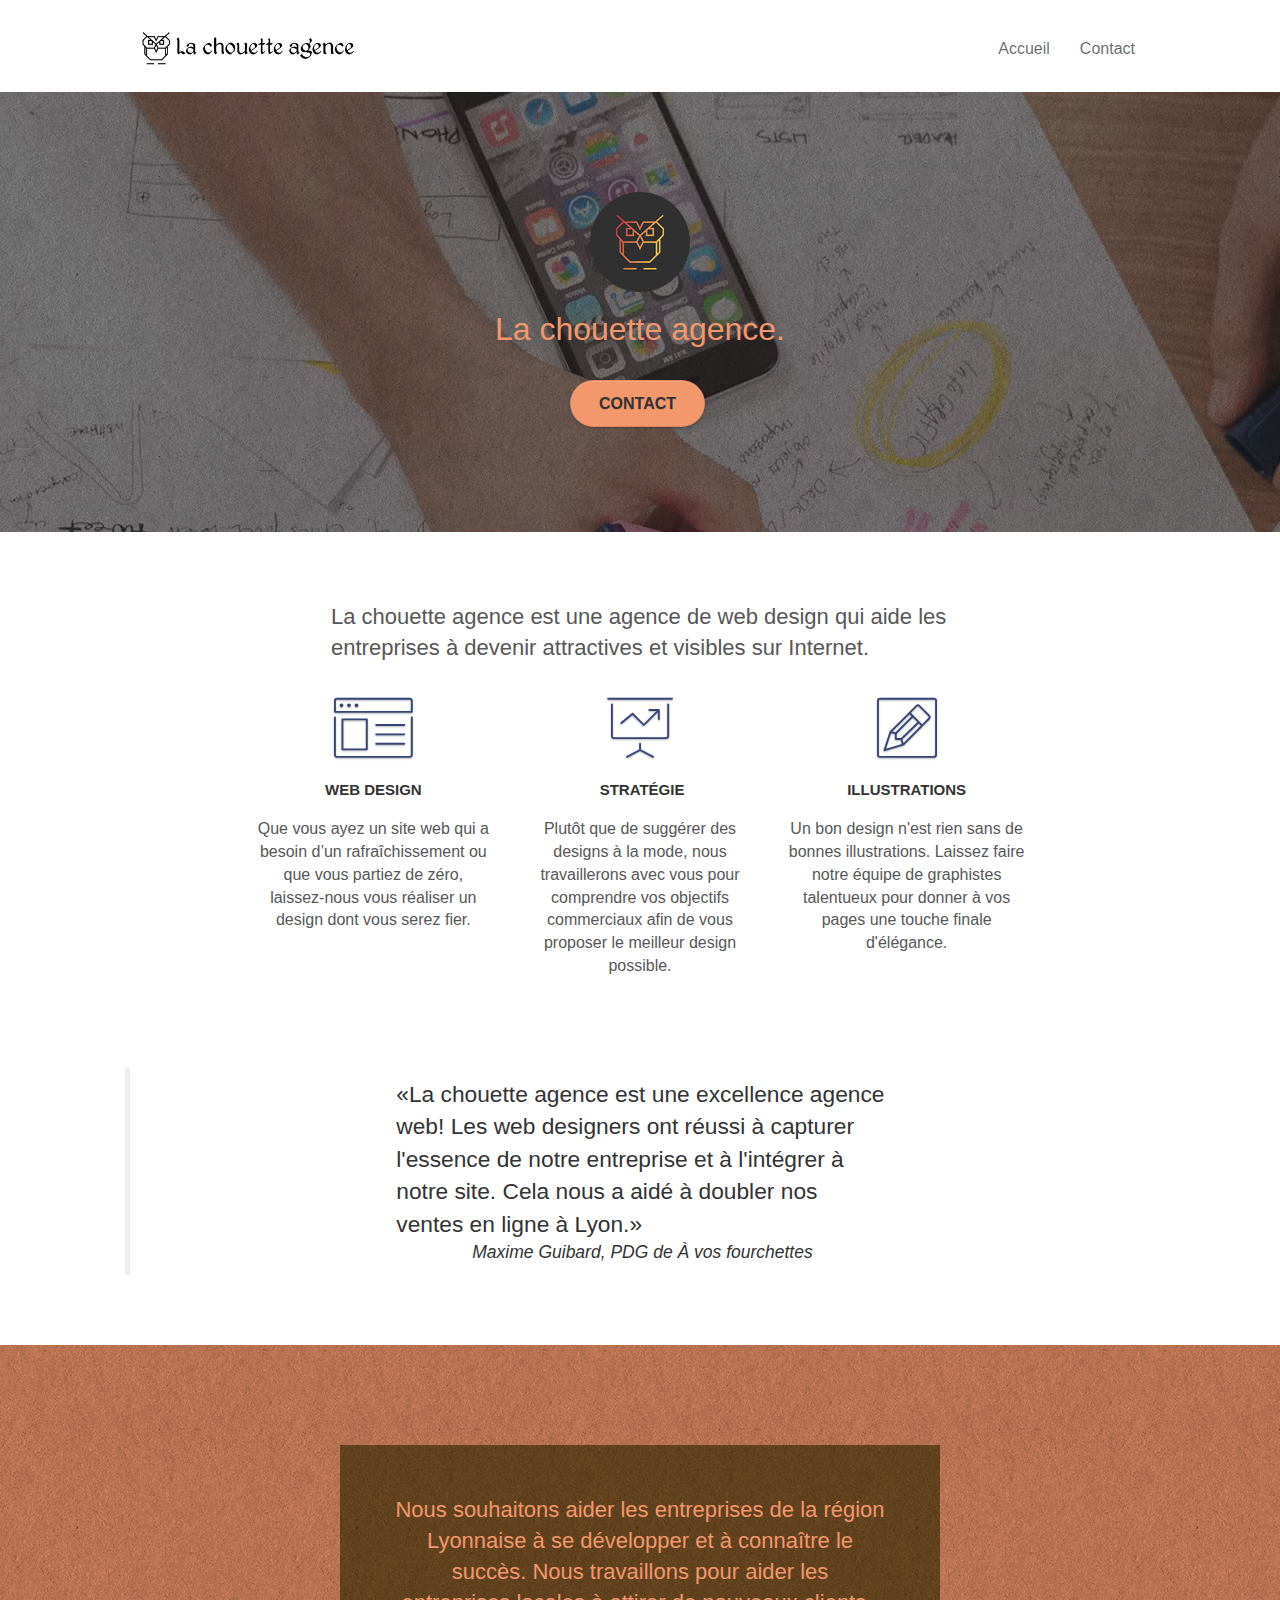
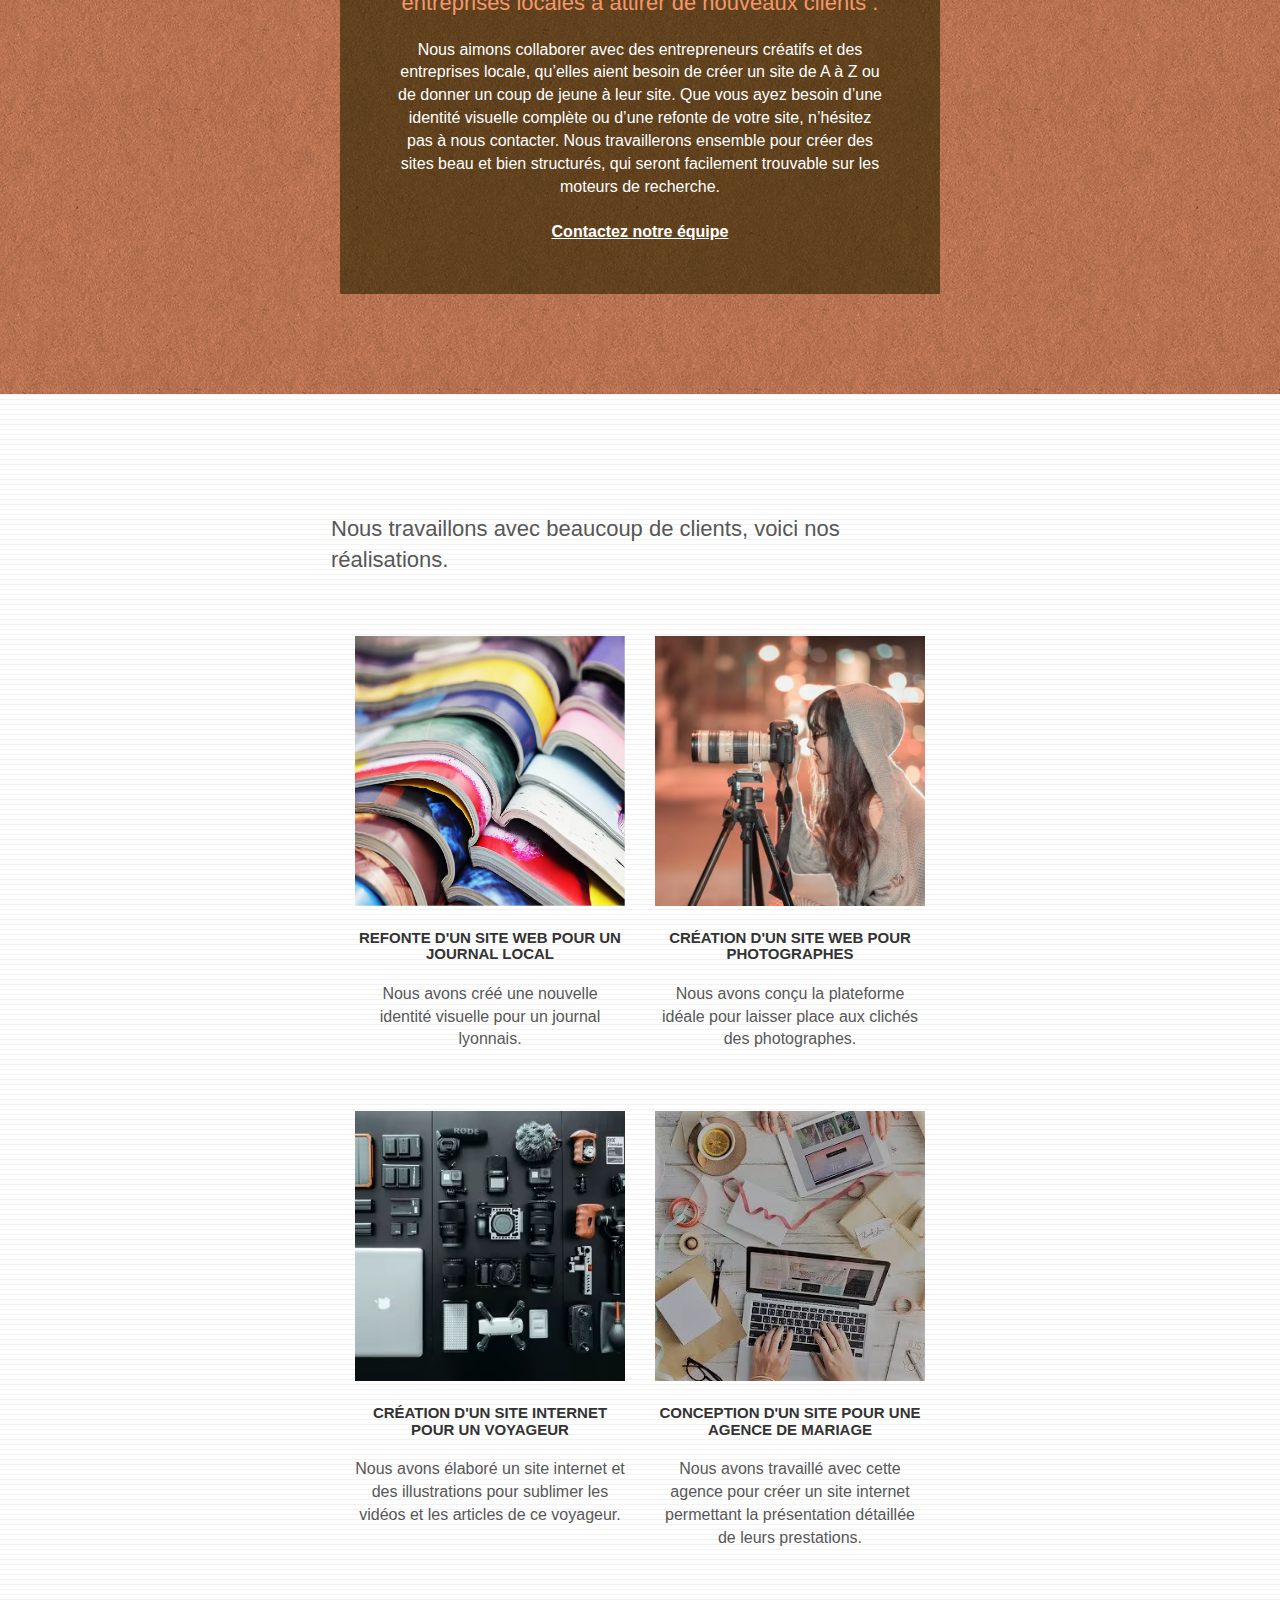
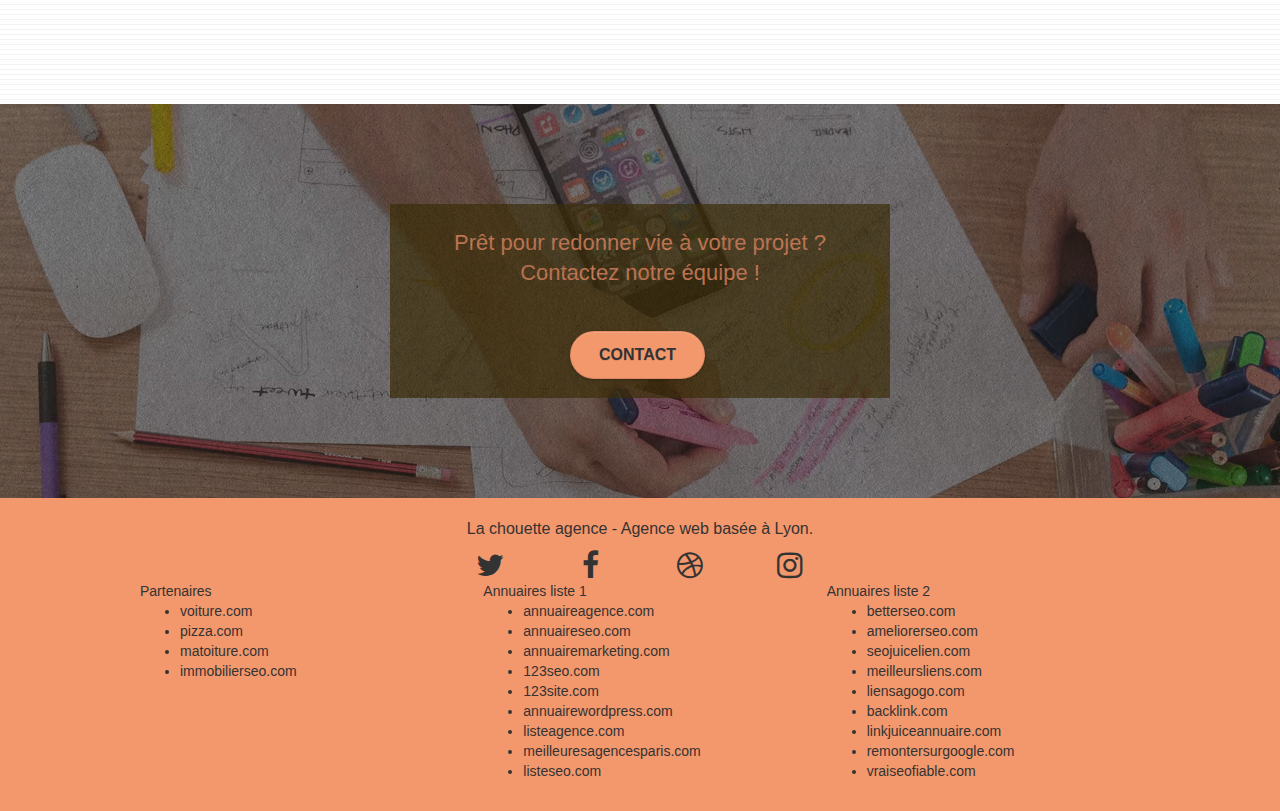
<file: index.html>
<!doctype html>
<html lang="fr-fr">
<head>
    <meta charset="utf-8">
	<!--Bonus: suppression + ajouts de mots-clés-->
    <meta name="keywords" content="agence design, agence design Lyon, web design, webdesigner, CSS design, design site web, site internet design, agence web design, agence web design Lyon, sites design, entreprise web design, entreprise web design Lyon, site web, site internet">
    <meta name="description" content="Le meilleur du web design dans notre agence à Lyon ! La Chouette Agence aide votre entreprise à être attractive et visible sur Internet en vous proposant un design qui vous correspond.">
    <meta name="viewport" content="width=device-width, initial-scale=1.0, viewport-fit=cover">
    <link rel="shortcut icon" type="image/png" href="favicon.jpg">
    
	<link rel="stylesheet" type="text/css" href="./css/bootstrap-min.css">
	<link rel="stylesheet" type="text/css" href="style-min.css">
	<link rel="stylesheet" type="text/css" href="./css/font-awesome-min.css">
	<link rel="stylesheet" type="text/css" href="./css/et-line-min.css">
	
    
	<script src="./js/jquery-2.1.0-min.js"></script>
	<script src="./js/bootstrap-min.js"></script>
	<script src="./js/blocs-min.js"></script>
	<script src="./js/jquery.touchSwipe-min.js" defer></script>
	<script src="./js/gmaps-min.js"></script>

    <title>Le web design à Lyon - La Chouette Agence</title>

    
<!-- Analytics -->
 
<!-- Analytics END -->
    
</head>
<body>
<!-- Principal conteneur -->
<div class="page-container">
    
<!-- bloc-0 -->
<header class="bloc bgc-white l-bloc " id="bloc-0">
	<div class="container bloc-sm">

		<nav class="navbar row">
			<div class="navbar-header">
				<!--Suppression des mots-clés invisibles-->
				<a class="navbar-brand" href="index.html"><img src="img/la-chouette-agence.avif" alt="Logo de l'agence de web design La Chouette Agence" height="40" /></a>
				<!--Suppression des mots-clés invisibles-->
				<button id="nav-toggle" type="button" class="ui-navbar-toggle navbar-toggle" data-toggle="collapse" data-target=".navbar-1">
					<span class="sr-only">Toggle navigation</span><span class="icon-bar"></span><span class="icon-bar"></span><span class="icon-bar"></span>
				</button>
			</div>
			<div class="collapse navbar-collapse navbar-1 special-dropdown-nav">
				<ul class="site-navigation nav navbar-nav">
					<li>
						<a href="index.html">Accueil</a>
					</li>
					<!--Bonus: suppression <li> vide-->
					<li>
						<a href="contact.html">Contact</a>
					</li>
				</ul>
			</div>
		</nav>
	</div>
</header>
<!-- bloc-0 END -->

<main>
	<!-- bloc-1-presentation -->
	<section class="bloc bgc-dark-slate-blue bg-banniere d-bloc bg-t-edge bloc-bg-texture texture-paper b-parallax" id="bloc-1-hero">
		<div class="container bloc-lg">
			<div class="row tight-width-whitespace">
				<div class="col-sm-12">
					<img src="img/logo.png" class="center-block image-resize-mode" width="100" alt="Logo de l'agence de web design La Chouette Agence" />
					<h1 class="text-center hero-bloc-text tc-white ">
						La chouette agence.
					</h1>
					<div class="text-center">
						<a href="contact.html" class="btn btn-lg btn-clean btn-rd cta-hero btn-atomic-tangerine" id="cta-hero">Contact</a>
					</div>
				</div>
			</div>
		</div>
	</section>
	<!-- bloc-1-presentation END -->

	<!-- bloc-2-services -->
	<section class="bloc bgc-white l-bloc" id="bloc-2-services">
		<div class="container bloc-md">
			<div class="row">
				<div class="services-title">
					<!--Remplacement des images de texte par du texte-->
					<h2>La chouette agence est une agence de web design qui aide les entreprises à devenir attractives et visibles sur Internet.</h2>
				</div>
			</div>
			<div class="row voffset-lg med-width-whitespace">
				<div class="col-sm-4">
					<div class="text-center">
						<span class="et-icon-browser sm-shadow icon-dark-slate-blue icons icon-lg"></span>
					</div>
					<h3 class="mg-md text-center">
						Web design
					</h3>
					<p class="text-center ">
						Que vous ayez un site web qui a besoin d&rsquo;un rafraîchissement ou que vous partiez de zéro, laissez-nous vous réaliser un design dont vous serez fier.
					</p>
				</div>
				<div class="col-sm-4">
					<div class="text-center">
						<span class="et-icon-presentation sm-shadow icon-dark-slate-blue icons icon-lg"></span>
					</div>
					<h3 class="mg-md text-center">
						&nbsp;Stratégie
					</h3>
					<p class="text-center ">
						Plutôt que de suggérer des designs à la mode, nous travaillerons avec vous pour comprendre vos objectifs commerciaux afin de vous proposer le meilleur design possible.<br>
					</p>
				</div>
				<div class="col-sm-4">
					<div class="text-center">
						<span class="et-icon-edit sm-shadow icon-dark-slate-blue icons icon-lg"></span>
					</div>
					<h3 class="mg-md text-center">
						Illustrations
					</h3>
					<p class="text-center ">
						Un bon design n'est rien sans de bonnes illustrations. Laissez faire notre équipe de graphistes talentueux pour donner à vos pages une touche finale d'élégance.
					</p>
				</div>
			</div>
			<div class="row voffset-lg voffset">
				<blockquote class="services-quote">
					<!--Remplacement des images de texte par du texte-->
					<q>La chouette agence est une excellence agence web! Les web designers ont réussi à capturer l'essence de notre entreprise et à l'intégrer à notre site. Cela nous a aidé à doubler nos ventes en ligne à Lyon.</q>
					<cite>Maxime Guibard, PDG de À vos fourchettes</cite>
				</blockquote>
			</div>
		</div>
	</section>
	<!-- bloc-2-services END -->

	<!-- bloc-3-what-i-do -->
	<section class="bloc tc-white bgc-atomic-tangerine bg-presentation d-bloc bloc-bg-texture texture-paper b-parallax" id="bloc-3-what-i-do">
		<div class="container bloc-lg">
			<div class="row tight-width-whitespace black-background">
				<div class="col-sm-12">
					<h2 class="mg-md text-center tc-white">
						Nous souhaitons aider les entreprises de la région Lyonnaise à se développer et à connaître le succès. Nous travaillons pour aider les entreprises locales à attirer de nouveaux clients .<br>
					</h2>
					<p class="text-center white">
						Nous aimons collaborer avec des entrepreneurs créatifs et des entreprises locale, qu’elles aient besoin de créer un site de A à Z ou de donner un coup de jeune à leur site. Que vous ayez besoin d’une identité visuelle complète ou d’une refonte de votre site, n’hésitez pas à nous contacter. Nous travaillerons ensemble pour créer des sites beau et bien structurés, qui seront facilement trouvable sur les moteurs de recherche. <br><br><a class="ltc-white bold-link" href="contact.html">Contactez notre équipe</a><br>
					</p>
				</div>
			</div>
		</div>
	</section>
	<!-- bloc-3-what-i-do END -->

	<!-- bloc-4-portfolio -->
	<section class="bloc bgc-white bg-lines-h2-bg bg-repeat l-bloc" id="bloc-4-portfolio">
		<div class="container bloc-lg">
			<div class="row">
				<div class="portfolio-title">
					<!--Remplacement des images de texte par du texte-->
					<h2>Nous travaillons avec beaucoup de clients, voici nos réalisations.</h2>
				</div>
			</div>
			<div class="row tight-width-whitespace portfolio-row">
				<div class="col-sm-6">
					<a href="#" data-lightbox="img/1.avif" data-gallery-id="gallery-1" data-caption="Refonte d'un site web pour un journal local" data-frame="snapshot-lb"><img src="img/1.avif" alt="Photographie de plusieurs journaux ouverts posés les uns sur les autres" class="img-responsive portfolio-thumb" /></a>
					<h3 class="mg-md text-center">
						Refonte d'un site web pour un journal local
					</h3>
					<p class="text-center">
						Nous avons créé une nouvelle identité visuelle pour un journal lyonnais.
					</p>
				</div>
				<div class="col-sm-6">
					<a href="#" data-lightbox="img/2.avif" data-gallery-id="gallery-1" data-caption="Création d'un site web pour photographes" data-frame="snapshot-lb"><img src="img/2.avif" class="img-responsive portfolio-thumb" alt="Photographie représentant une photographe prennant des photos." /></a>
					<h3 class="mg-md text-center">
						Création d'un site web pour photographes
					</h3>
					<p class="text-center">
						Nous avons conçu la plateforme idéale pour laisser place aux clichés des photographes.
					</p>
				</div>
			</div>
			<div class="row tight-width-whitespace portfolio-row">
				<div class="col-sm-6">
					<a href="#" data-lightbox="img/3.avif" data-gallery-id="gallery-1" data-caption="Création d'un site internet pour un voyageur" data-frame="snapshot-lb"><img src="img/3.avif" class="img-responsive portfolio-thumb" alt="Photographie du matériel informatique, audio et vidéo qui pourrait être utilisé par un voyageur"/></a>
					<h3 class="mg-md text-center">
						Création d'un site internet pour un voyageur
					</h3>
					<p class="text-center">
						Nous avons élaboré un site internet et des illustrations pour sublimer les vidéos et les articles de ce voyageur.
					</p>
				</div>
				<div class="col-sm-6">
					<a href="#" data-lightbox="img/4.avif" data-gallery-id="gallery-1" data-caption="Conception d'un site pour une agence de mariage" data-frame="snapshot-lb"><img src="img/4.avif" class="img-responsive portfolio-thumb" alt="Photographie d'un bureau où deux personnes semblent travailler sur des invitaitons de mariage."/></a>
					<h3 class="mg-md text-center">
						Conception d'un site pour une agence de mariage
					</h3>
					<p class="text-center">
						Nous avons travaillé avec cette agence pour créer un site internet permettant la présentation détaillée de leurs prestations.
					</p>
				</div>
			</div>
		</div>
	</section>
	<!-- bloc-4-portfolio END -->

	<!-- bloc-5-cta -->
	<section class="bloc bgc-dark-slate-blue bg-banniere d-bloc bloc-bg-texture texture-paper" id="bloc-5-cta">
		<div class="container bloc-lg">
			<div class="row">
				<h2 class="mg-md text-center tc-white">
					Prêt pour redonner vie à votre projet ?<br>Contactez notre équipe !
				</h2>
				<div class="col-sm-12 text-center">
					<a href="contact.html" class="btn btn-atomic-tangerine btn-clean btn-rd btn-lg cta-hero">Contact</a>
				</div>
			</div>
		</div>
	</section>
	<!-- bloc-5-cta END -->
</main>

<!-- Footer - bloc-8 -->
<footer class="bloc bgc-atomic-tangerine d-bloc" id="bloc-8">
	<div class="container bloc-sm">
		<div class="row">
			<div class="col-sm-12">
				<p class="text-center white">
					La chouette agence - Agence web basée à Lyon.<br>
				</p>
				<div class="row row-no-gutters social">
					<div class="col-sm-3">
						<div class="text-center">
							<a class="social" href="index.html" aria-label="Notre compte Twitter"><span class="fa fa-twitter icon-md"></span></a>
						</div>
					</div>
					<div class="col-sm-3">
						<div class="text-center">
							<a class="social" href="index.html" aria-label="Notre compte Facebook"><span class="fa fa-facebook icon-md"></span></a>
						</div>
					</div>
					<div class="col-sm-3">
						<div class="text-center">
							<a class="social" href="index.html" aria-label="Notre compte Dribbble"><span class="fa fa-dribbble icon-md"></span></a>
						</div>
					</div>
					<div class="col-sm-3">
						<div class="text-center">
							<a class="social" href="index.html" aria-label="Notre compte Instagram"><span class="fa fa-instagram icon-md"></span></a>
						</div>
					</div>
					<!--Suppression des mots-clés invisibles-->
				</div>
				<div class="row">
					<div class="col-sm-4">
						Partenaires
							<ul>
								<li><a href="voiture.com">voiture.com</a></li>
								<li><a href="pizza.com">pizza.com</a></li>
								<li><a href="matoiture.com">matoiture.com</a></li>
								<li><a href="immobilierseo.com">immobilierseo.com</a></li>
							</ul>		
					</div>
					<div class="col-sm-4">
						Annuaires liste 1
						<ul>
							<li><a href="annuaireagence.com">annuaireagence.com</a></li>
							<li><a href="annuaireseo.com">annuaireseo.com</a></li>
							<li><a href="annuairemarketing.com">annuairemarketing.com</a></li>
							<li><a href="123seoture.com">123seo.com</a></li>
							<li><a href="123site.com">123site.com</a></li>
							<li><a href="annuairewordpress.com">annuairewordpress.com</a></li>
							<li><a href="listeagence.com">listeagence.com</a></li>
							<li><a href="meilleuresagencesparis.com">meilleuresagencesparis.com</a></li>
							<li><a href="listeseo.com">listeseo.com</a></li>
						</ul>
					</div>
					<div class="col-sm-4">
						Annuaires liste 2
						<ul>
							<li><a href="betterseo.com">betterseo.com</a></li>
							<li><a href="ameliorerseo.com">ameliorerseo.com</a></li>
							<li><a href="seojuicelien.com">seojuicelien.com</a></li>
							<li><a href="meilleursliens.com">meilleursliens.com</a></li>
							<li><a href="liensagogo.com">liensagogo.com</a></li>
							<li><a href="backlink.com">backlink.com</a></li>
							<li><a href="linkjuiceannuaire.com">linkjuiceannuaire.com</a></li>
							<li><a href="remontersurgoogle.com">remontersurgoogle.com</a></li>
							<li><a href="vraiseofiable.com">vraiseofiable.com</a></li>
						</ul>
					</div>
				</div>
			</div>
		</div>
	</div>
</footer>
<!-- Footer - bloc-8 END -->

</div>
<!-- Principal conteneur END -->
    

</body>
</html>
</file>
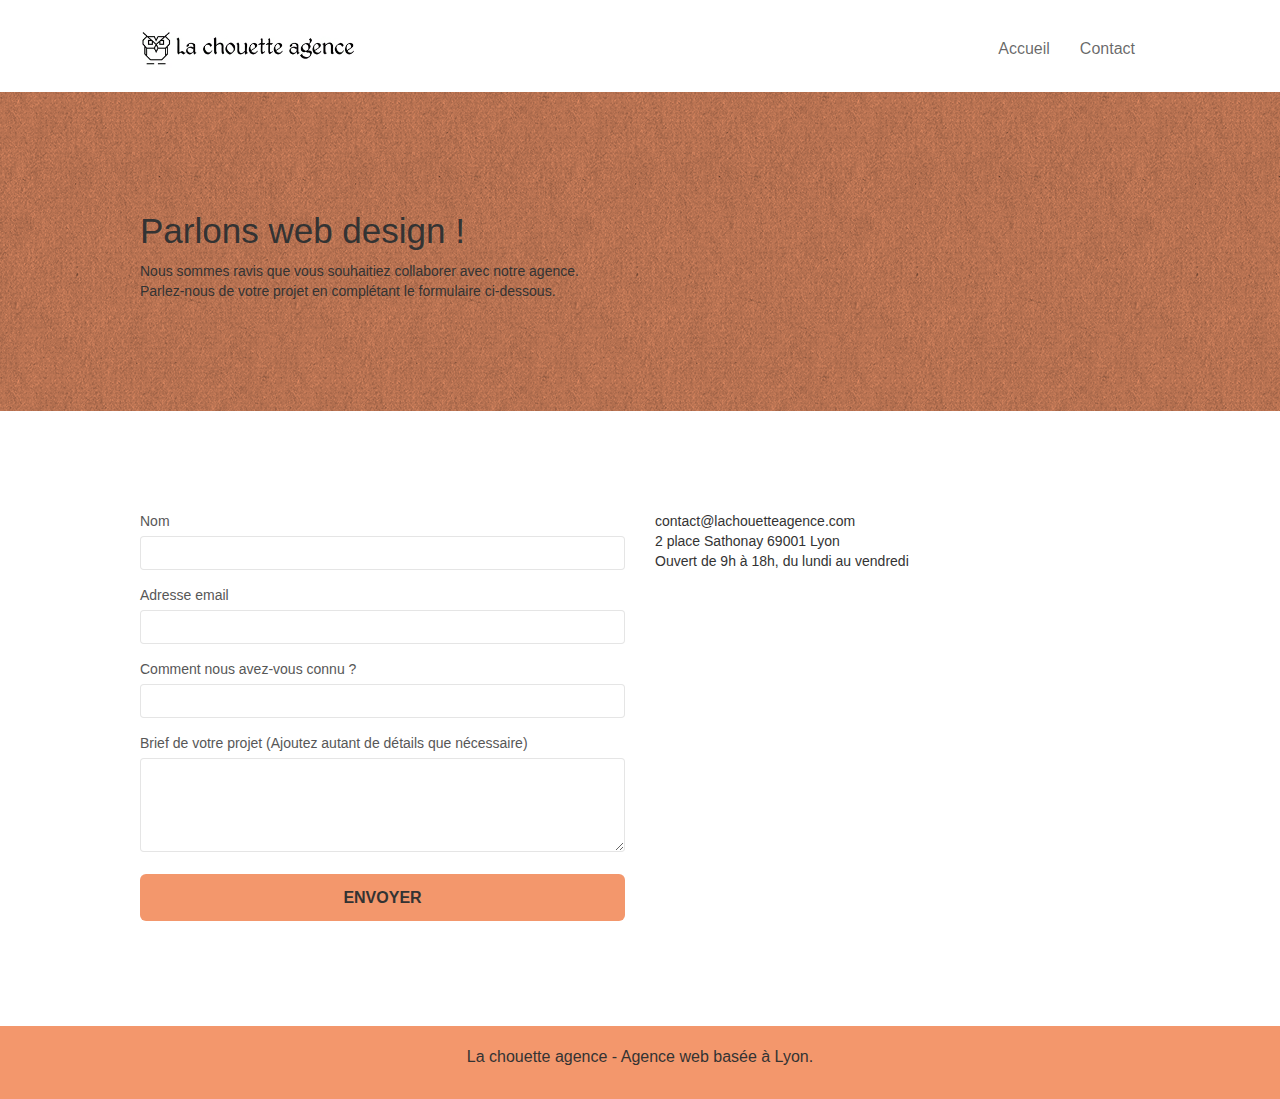
<file: contact.html>
<!doctype html>
<html lang="fr-fr">
<head>
    <meta charset="utf-8">
	<!--Bonus: ajout des mots-clés-->
    <meta name="keywords" content="agence design, agence design Lyon, contact agence design Lyon, adresse agence web design Lyon, web design, webdesigner, CSS design, design site web, site internet design, agence web design, agence web design Lyon, contact agence web design Lyon, adresse agence web design Lyon, sites design, entreprise web design, entreprise web design Lyon, contact entreprise web design Lyon, adresse entreprise web design Lyon, site web, site internet">
    <meta name="description" content="Contacter notre agence de web design à Lyon ! La Chouette Agence aide votre entreprise à être attractive et visible sur Internet en vous proposant un design qui vous correspond.">
    <meta name="viewport" content="width=device-width, initial-scale=1.0, viewport-fit=cover">
    <link rel="shortcut icon" type="image/png" href="favicon.jpg">
    
	<link rel="stylesheet" type="text/css" href="./css/bootstrap-min.css">
	<link rel="stylesheet" type="text/css" href="style-min.css">
	<link rel="stylesheet" type="text/css" href="./css/font-awesome-min.css">
	<link rel="stylesheet" type="text/css" href="./css/et-line-min.css">
	
    
	<script src="./js/jquery-2.1.0-min.js"></script>
	<script src="./js/bootstrap-min.js"></script>
	<script src="./js/blocs-min.js"></script>
	<script src="./js/jqBootstrapValidation-min.js"></script>
	<script src="./js/formHandler-min.js"></script>
    <title>Contacter notre agence de web design à Lyon</title>

    
<!-- Analytics -->
 
<!-- Analytics END -->
    
</head>
<body>
<!-- Principal conteneur -->
<div class="page-container">
    
<!-- bloc-0 -->
<header class="bloc bgc-white l-bloc " id="bloc-0">
	<div class="container bloc-sm">
		<nav class="navbar row">
			<div class="navbar-header">
				<a class="navbar-brand" href="index.html"><img src="img/la-chouette-agence.avif" alt="Logo de l'agence de web design La Chouette Agence" height="40" /></a>
				<button id="nav-toggle" type="button" class="ui-navbar-toggle navbar-toggle" data-toggle="collapse" data-target=".navbar-1">
					<span class="sr-only">Toggle navigation</span><span class="icon-bar"></span><span class="icon-bar"></span><span class="icon-bar"></span>
				</button>
			</div>
			<div class="collapse navbar-collapse navbar-1 special-dropdown-nav">
				<ul class="site-navigation nav navbar-nav">
					<li>
						<a href="index.html">Accueil</a>
					</li>
					<!--Bonus: suppression <li> vide-->
					<li>
						<a href="contact.html">Contact</a>
					</li>
				</ul>
			</div>
		</nav>
	</div>
</header>
<!-- bloc-0 END -->

<main>
	<!-- bloc-6 -->
	<section class="bloc bg-dots-bg bg-repeat bgc-atomic-tangerine d-bloc bloc-bg-texture texture-paper" id="bloc-6">
		<div class="container bloc-lg">
			<div class="row">
				<div class="col-sm-12">
					<h1 class="p2-h1">
						Parlons web design !
					</h1>
					<p class="p2-title">
						Nous sommes ravis que vous souhaitiez collaborer avec notre agence.<br>
						Parlez-nous de votre projet en complétant le formulaire ci-dessous.
					</p>
				</div>
			</div>
		</div>
	</section>
	<!-- bloc-6 END -->

	<!-- bloc-7 -->
	<section class="bloc bgc-white l-bloc" id="bloc-7">
		<div class="container bloc-lg">
			<div class="row">
				<div class="col-sm-6">
					<form id="form_1" novalidate success-msg="Your message has been sent." fail-msg="Sorry it seems that our mail server is not responding, Sorry for the inconvenience!">
						<div class="form-group">
							<label for="name">
								Nom
							</label>
							<input id="name" class="form-control" required />
						</div>
						<div class="form-group">
							<label for="email">
								Adresse email
							</label>
							<input id="email" class="form-control" type="email" required />
						</div>
						<div class="form-group">
							<label for="input_504">
								Comment nous avez-vous connu ?
							</label>
							<input class="form-control"  required id="input_504" /><!--Bonus: suppression type:emmail-->
						</div>
						<div class="form-group">
							<label for="message">
								Brief de votre projet (Ajoutez autant de détails que nécessaire)<br>
							</label><textarea id="message" class="form-control" rows="4" cols="50" required></textarea>
						</div> 
						<button class="bloc-button btn btn-lg btn-block cta-hero btn-atomic-tangerine" type="submit">
							Envoyer
						</button>
					</form>
				</div>
				<div class="col-sm-6">
					<address>
						contact@lachouetteagence.com<br>2 place Sathonay 69001 Lyon<br>Ouvert de 9h à 18h, du lundi au vendredi<br>
					</address>
				</div>
			</div>
		</div>
	</section>
	<!-- bloc-7 END -->

	<!-- ScrollToTop Button -->
	<a class="bloc-button btn btn-d scrollToTop" onclick="scrollToTarget('1')"><span class="fa fa-chevron-up"></span></a>
	<!-- ScrollToTop Button END-->
</main>

<!-- Footer - bloc-8 -->
<footer class="bloc bgc-atomic-tangerine d-bloc" id="bloc-8">
	<div class="container bloc-sm">
		<div class="row">
			<div class="col-sm-12">
				<p class="text-center white">
					La chouette agence - Agence web basée à Lyon.<br>
				</p>
				<!--Suppression des liens invisibles-->
			</div>
		</div>
	</div>
</footer>
<!-- Footer - bloc-8 END -->

</div>
<!-- Principal conteneur END -->
    

</body>
</html>
</file>
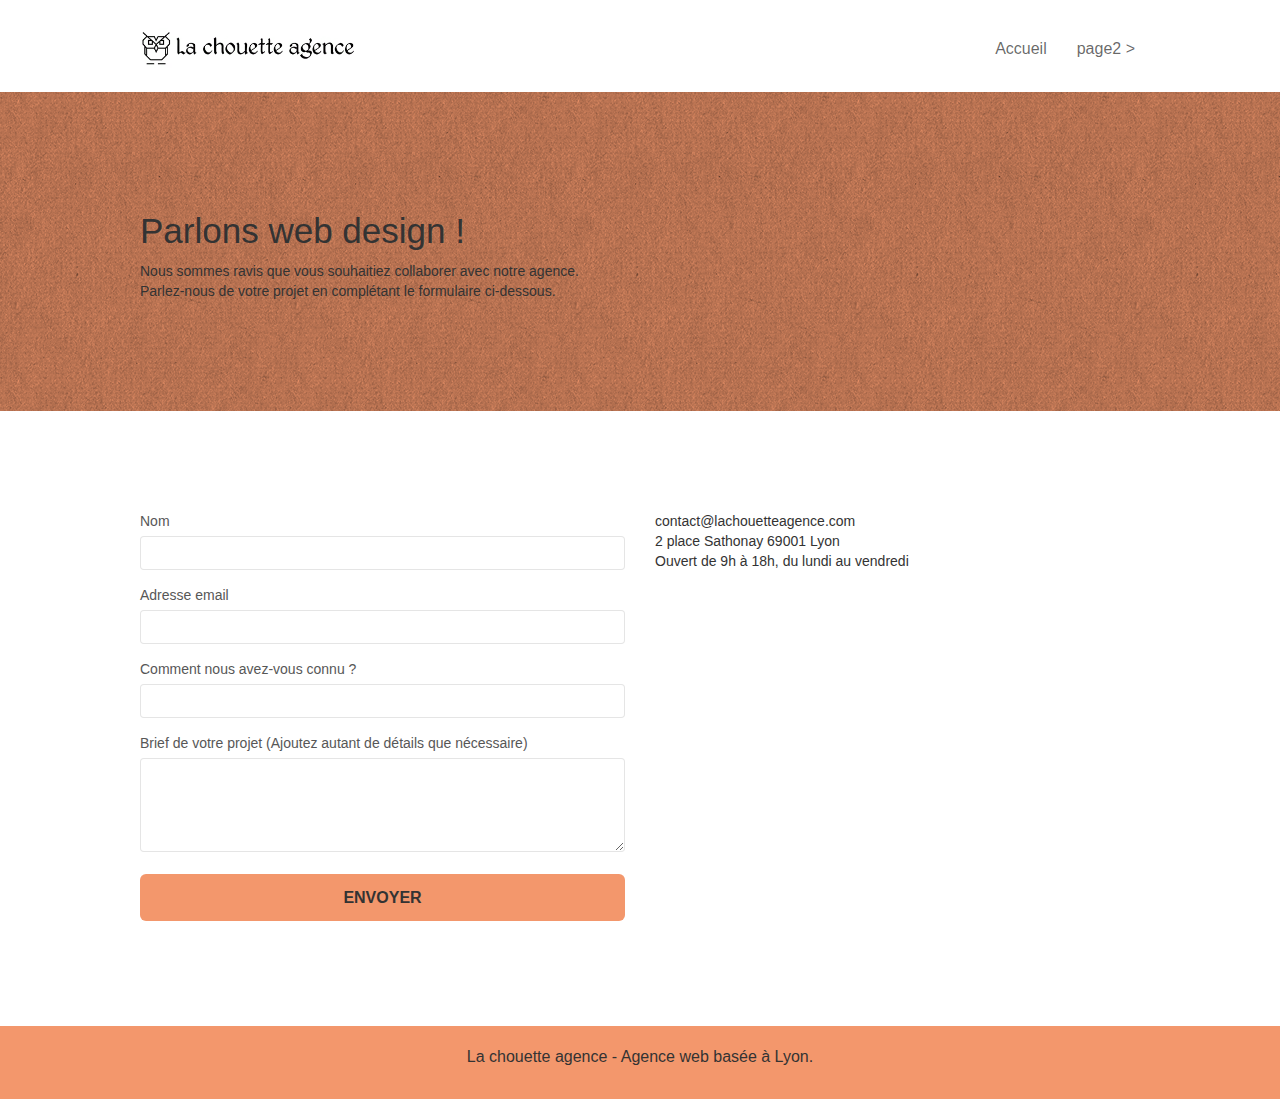
<file: page2.html>
<!doctype html>
<html lang="fr-fr">
<head>
    <meta charset="utf-8">
	<!--Bonus: ajout des mots-clés-->
    <meta name="keywords" content="agence design, agence design Lyon, contact agence design Lyon, adresse agence web design Lyon, web design, webdesigner, CSS design, design site web, site internet design, agence web design, agence web design Lyon, contact agence web design Lyon, adresse agence web design Lyon, sites design, entreprise web design, entreprise web design Lyon, contact entreprise web design Lyon, adresse entreprise web design Lyon, site web, site internet">
    <meta name="description" content="Contacter notre agence de web design à Lyon ! La Chouette Agence aide votre entreprise à être attractive et visible sur Internet en vous proposant un design qui vous correspond.">
    <meta name="viewport" content="width=device-width, initial-scale=1.0, viewport-fit=cover">
    <link rel="shortcut icon" type="image/png" href="favicon.jpg">
    
	<link rel="stylesheet" type="text/css" href="./css/bootstrap-min.css">
	<link rel="stylesheet" type="text/css" href="style-min.css">
	<link rel="stylesheet" type="text/css" href="./css/font-awesome-min.css">
	<link rel="stylesheet" type="text/css" href="./css/et-line-min.css">
	
    
	<script src="./js/jquery-2.1.0-min.js"></script>
	<script src="./js/bootstrap-min.js"></script>
	<script src="./js/blocs-min.js"></script>
	<script src="./js/jqBootstrapValidation-min.js"></script>
	<script src="./js/formHandler-min.js"></script>
    <title>Contacter notre agence de web design à Lyon</title>

    
<!-- Analytics -->
 
<!-- Analytics END -->
    
</head>
<body>
<!-- Principal conteneur -->
<div class="page-container">
    
<!-- bloc-0 -->
<header class="bloc bgc-white l-bloc " id="bloc-0">
	<div class="container bloc-sm">
		<nav class="navbar row">
			<div class="navbar-header">
				<a class="navbar-brand" href="index.html"><img src="img/la-chouette-agence.avif" alt="Logo de l'agence de web design La Chouette Agence" height="40" /></a>
				<button id="nav-toggle" type="button" class="ui-navbar-toggle navbar-toggle" data-toggle="collapse" data-target=".navbar-1">
					<span class="sr-only">Toggle navigation</span><span class="icon-bar"></span><span class="icon-bar"></span><span class="icon-bar"></span>
				</button>
			</div>
			<div class="collapse navbar-collapse navbar-1 special-dropdown-nav">
				<ul class="site-navigation nav navbar-nav">
					<li>
						<a href="index.html">Accueil</a>
					</li>
					<!--Bonus: suppression <li> vide-->
					<li>
						<a href="page2.html">page2 &gt;</a>
					</li>
				</ul>
			</div>
		</nav>
	</div>
</header>
<!-- bloc-0 END -->

<main>
	<!-- bloc-6 -->
	<section class="bloc bg-dots-bg bg-repeat bgc-atomic-tangerine d-bloc bloc-bg-texture texture-paper" id="bloc-6">
		<div class="container bloc-lg">
			<div class="row">
				<div class="col-sm-12">
					<h1 class="p2-h1">
						Parlons web design !
					</h1>
					<p class="p2-title">
						Nous sommes ravis que vous souhaitiez collaborer avec notre agence.<br>
						Parlez-nous de votre projet en complétant le formulaire ci-dessous.
					</p>
				</div>
			</div>
		</div>
	</section>
	<!-- bloc-6 END -->

	<!-- bloc-7 -->
	<section class="bloc bgc-white l-bloc" id="bloc-7">
		<div class="container bloc-lg">
			<div class="row">
				<div class="col-sm-6">
					<form id="form_1" novalidate success-msg="Your message has been sent." fail-msg="Sorry it seems that our mail server is not responding, Sorry for the inconvenience!">
						<div class="form-group">
							<label for="name">
								Nom
							</label>
							<input id="name" class="form-control" required />
						</div>
						<div class="form-group">
							<label for="email">
								Adresse email
							</label>
							<input id="email" class="form-control" type="email" required />
						</div>
						<div class="form-group">
							<label for="input_504">
								Comment nous avez-vous connu ?
							</label>
							<input class="form-control"  required id="input_504" /><!--Bonus: suppression type:emmail-->
						</div>
						<div class="form-group">
							<label for="message">
								Brief de votre projet (Ajoutez autant de détails que nécessaire)<br>
							</label><textarea id="message" class="form-control" rows="4" cols="50" required></textarea>
						</div> 
						<button class="bloc-button btn btn-lg btn-block cta-hero btn-atomic-tangerine" type="submit">
							Envoyer
						</button>
					</form>
				</div>
				<div class="col-sm-6">
					<address>
						contact@lachouetteagence.com<br>2 place Sathonay 69001 Lyon<br>Ouvert de 9h à 18h, du lundi au vendredi<br>
					</address>
				</div>
			</div>
		</div>
	</section>
	<!-- bloc-7 END -->

	<!-- ScrollToTop Button -->
	<a class="bloc-button btn btn-d scrollToTop" onclick="scrollToTarget('1')"><span class="fa fa-chevron-up"></span></a>
	<!-- ScrollToTop Button END-->
</main>

<!-- Footer - bloc-8 -->
<footer class="bloc bgc-atomic-tangerine d-bloc" id="bloc-8">
	<div class="container bloc-sm">
		<div class="row">
			<div class="col-sm-12">
				<p class="text-center white">
					La chouette agence - Agence web basée à Lyon.<br>
				</p>
				<!--Suppression des liens invisibles-->
			</div>
		</div>
	</div>
</footer>
<!-- Footer - bloc-8 END -->

</div>
<!-- Principal conteneur END -->
    

</body>
</html>
</file>
<file: style-min.css>
#bloc-5-cta>.container.bloc-lg>.row{background-color:rgba(78,60,12,.7);width:50%;margin-left:25%;padding:1em}#bloc-8,#bloc-8>.container.bloc-sm>.row>.col-sm-12>.text-center.white,.col-sm-3>.text-center>a>span,.row>.col-sm-4>ul>li>a{color:#333}.p2-h1{color:#333;font-size:2.5em}.p2-title{color:#333;font-size:1em}address{color:#333}.services-quote{display:flex;flex-direction:column;align-items:center;color:#333}.services-quote>q{font-size:1.3em;width:50%}.portfolio-title,.services-title{display:flex;justify-content:center}.portfolio-title>h2,.services-title>h2{width:60%}.col-sm-12>img{width:100px;height:100px}body{margin:0;padding:0;background:#fff;overflow-x:hidden;-webkit-font-smoothing:antialiased;-moz-osx-font-smoothing:grayscale}a,button{transition:all .3s ease-in-out;outline:0!important}a:hover{text-decoration:none;cursor:pointer}#page-loading-blocs-notifaction{position:fixed;top:0;bottom:0;width:100%;z-index:100000;background:#fff url(img/pageload-spinner.gif) no-repeat center center}.bloc{width:100%;clear:both;background:50% 50% no-repeat;padding:0 50px;-webkit-background-size:cover;-moz-background-size:cover;-o-background-size:cover;background-size:cover;position:relative}.bloc .container{padding-left:0;padding-right:0}.bloc-lg{padding:100px 50px}.bloc-md{padding:50px}.bloc-sm{padding:20px 50px}.bg-b-edge,.bg-bl-edge,.bg-br-edge,.bg-center,.bg-l-edge,.bg-r-edge,.bg-repeat,.bg-t-edge,.bg-tl-edge,.bg-tr-edge{-webkit-background-size:auto!important;-moz-background-size:auto!important;-o-background-size:auto!important;background-size:auto!important}.bg-repeat{background:repeat}.bg-t-edge{background:top no-repeat}.bloc-bg-texture::before{content:"";background-size:2px 2px;position:absolute;top:0;bottom:0;left:0;right:0}.texture-paper::before{background:url(img/texture-paper.png);background-size:280px 280px}.b-parallax{background-attachment:fixed}.d-bloc{color:rgba(255,255,255,.7)}.d-bloc button:hover{color:rgba(255,255,255,.9)}.d-bloc .icon-round,.d-bloc .icon-rounded,.d-bloc .icon-semi-rounded-a,.d-bloc .icon-semi-rounded-b,.d-bloc .icon-square{border-color:rgba(255,255,255,.9)}.d-bloc .divider-h span{border-color:rgba(255,255,255,.2)}.d-bloc .a-btn,.d-bloc .navbar a,.d-bloc .navbar-brand,.d-bloc a .icon-lg,.d-bloc a .icon-md,.d-bloc a .icon-sm,.d-bloc a .icon-xl,.d-bloc h1 a,.d-bloc h2 a,.d-bloc h3 a,.d-bloc h4 a,.d-bloc h5 a,.d-bloc h6 a,.d-bloc p a{color:rgba(255,255,255,.6)}.d-bloc .a-btn:hover,.d-bloc .navbar a:hover,.d-bloc .navbar-brand:hover,.d-bloc a:hover .icon-lg,.d-bloc a:hover .icon-md,.d-bloc a:hover .icon-sm,.d-bloc a:hover .icon-xl,.d-bloc h1 a:hover,.d-bloc h2 a:hover,.d-bloc h3 a:hover,.d-bloc h4 a:hover,.d-bloc h5 a:hover,.d-bloc h6 a:hover,.d-bloc p a:hover{color:#fff}.d-bloc .navbar-toggle .icon-bar{background:#fff}.d-bloc .btn-wire,.d-bloc .btn-wire:hover{color:#fff;border-color:#fff}.d-bloc .panel{color:rgba(0,0,0,.5)}.d-bloc .panel button:hover{color:rgba(0,0,0,.7)}.d-bloc .panel icon{border-color:rgba(0,0,0,.7)}.d-bloc .panel .divider-h span{border-color:rgba(0,0,0,.1)}.d-bloc .panel .a-btn{color:rgba(0,0,0,.6)}.d-bloc .panel .a-btn:hover{color:#000}.d-bloc .panel .btn-wire,.d-bloc .panel .btn-wire:hover{color:rgba(0,0,0,.7);border-color:rgba(0,0,0,.3)}.d-bloc .panel,.l-bloc{color:rgba(0,0,0,.5)}.d-bloc .panel button:hover,.l-bloc button:hover{color:rgba(0,0,0,.7)}.l-bloc .icon-round,.l-bloc .icon-rounded,.l-bloc .icon-semi-rounded-a,.l-bloc .icon-semi-rounded-b,.l-bloc .icon-square{border-color:rgba(0,0,0,.7)}.d-bloc .panel .divider-h span,.l-bloc .divider-h span{border-color:rgba(0,0,0,.1)}.d-bloc .panel .a-btn,.l-bloc .a-btn,.l-bloc .navbar a,.l-bloc .navbar-brand,.l-bloc a .icon-lg,.l-bloc a .icon-md,.l-bloc a .icon-sm,.l-bloc a .icon-xl,.l-bloc h1 a,.l-bloc h2 a,.l-bloc h3 a,.l-bloc h4 a,.l-bloc h5 a,.l-bloc h6 a,.l-bloc p a{color:rgba(0,0,0,.6)}.d-bloc .panel .a-btn:hover,.l-bloc .a-btn:hover,.l-bloc .navbar a:hover,.l-bloc .navbar-brand:hover,.l-bloc a:hover .icon-lg,.l-bloc a:hover .icon-md,.l-bloc a:hover .icon-sm,.l-bloc a:hover .icon-xl,.l-bloc h1 a:hover,.l-bloc h2 a:hover,.l-bloc h3 a:hover,.l-bloc h4 a:hover,.l-bloc h5 a:hover,.l-bloc h6 a:hover,.l-bloc p a:hover{color:#000}.l-bloc .navbar-toggle .icon-bar{color:rgba(0,0,0,.6)}.d-bloc .panel .btn-wire,.d-bloc .panel .btn-wire:hover,.l-bloc .btn-wire,.l-bloc .btn-wire:hover{color:rgba(0,0,0,.7);border-color:rgba(0,0,0,.3)}.voffset{margin-top:30px}.voffset-lg{margin-top:80px}.row-no-gutters{margin-right:0;margin-left:0}.row.row-no-gutters>[class*=" col-"],.row.row-no-gutters>[class^=col-]{padding-right:0;padding-left:0}#bloc-1-hero h1{font-size:32px}.navbar{margin-bottom:0;z-index:1}.navbar-brand{height:auto;padding:3px 15px;font-size:25px;font-weight:400;font-weight:600;line-height:44px}.navbar-brand img{max-height:200px;margin:0 5px 0 0;display:inline}.navbar-brand img[src$=svg]{min-width:100px}.nav-center .navbar-brand img{margin:0}.navbar .nav{padding-top:2px;margin-right:-16px;float:right;z-index:1}.nav>li{float:left;margin-top:4px;font-size:16px}.navbar-nav .open .dropdown-menu>li>a{text-align:inherit}.nav>li a:focus,.nav>li a:hover{background:0 0}.navbar-toggle{margin:10px 10px 0 0;border:0}.navbar-toggle:hover{background:0 0!important}.navbar-toggle .icon-bar{background-color:rgba(0,0,0,.5);width:26px}.nav-invert .navbar .nav{float:left}.nav-invert .navbar-brand,.nav-invert .navbar-header{float:right;position:relative;z-index:2}@media (min-width:768px){.site-navigation{position:absolute;top:50%;right:20px;transform:translate(0,-50%);-webkit-transform:translateY(-50%)}.nav>li .dropdown-menu a,.nav>li .dropdown-menu a:hover{color:#484848}.nav-invert .site-navigation{left:0;right:0}.nav-center{text-align:center}.nav-center .navbar-header{width:100%}.nav-center .nav>li,.nav-center .navbar-brand,.nav-center .navbar-header{float:none;display:inline-block}.nav-center .site-navigation{position:relative;width:100%;right:0;margin-right:0;margin-top:20px}.nav-center.mini-nav .navbar-toggle{float:none;margin:10px auto 0}}.nav>li>.dropdown a{background:0 0!important;display:block;padding:14px 15px}nav .caret{margin:0 5px}.dropdown-menu .dropdown-menu{top:-8px;left:100%}.dropdown-menu .dropmenu-flow-right{top:100%;left:0;margin-left:-1px;border-top-left-radius:0;border-top-right-radius:0}.dropdown-menu .dropdown span{border:4px solid #000;border-top-color:transparent;border-right-color:transparent;border-bottom-color:transparent;margin:6px -5px 0 0!important;float:right}.mg-md{margin-top:10px;margin-bottom:20px}.mg-lg{margin-top:10px;margin-bottom:40px}.btn{margin:0 5px 5px 0}.btn.pull-right{margin:0 0 5px 5px}.btn-d,.btn-d:focus,.btn-d:hover{color:#fff;background:rgba(0,0,0,.3)}button{outline:0!important}.btn-rd{border-radius:40px}.btn-clean{border:1px solid rgba(0,0,0,.08);border-bottom-color:rgba(0,0,0,.1);text-shadow:0 1px 0 rgba(0,0,1,.1);box-shadow:0 1px 3px rgba(0,0,1,.25),inset 0 1px 0 0 rgba(255,255,255,.15)}.icon-md{font-size:30px!important}.icon-lg{font-size:60px!important}.sm-shadow{text-shadow:0 1px 2px rgba(0,0,0,.3)}.panel-sq,.panel-sq .panel-footer,.panel-sq .panel-heading{border-radius:0}.panel-rd{border-radius:30px}.panel-rd .panel-heading{border-radius:29px 29px 0 0}.panel-rd .panel-footer{border-radius:0 0 29px 29px}.form-control{border-color:rgba(0,0,0,.1);box-shadow:none}.scrollToTop{width:40px;height:40px;position:fixed;bottom:20px;right:20px;opacity:0;z-index:500;transition:all .3s ease-in-out}.scrollToTop span{margin-top:6px}.showScrollTop{font-size:16px;opacity:1}a[data-lightbox]{position:relative;display:block;text-align:center}a[data-lightbox]:hover::before{content:"+";font-family:HelveticaNeue-Light,"Helvetica Neue Light","Helvetica Neue",Helvetica,Arial;font-size:32px;width:50px;height:50px;margin-left:-25px;border-radius:50%;background:rgba(0,0,0,.6);color:#fff;font-weight:100;z-index:1;position:absolute;top:50%;transform:translateY(-50%);-webkit-transform:translateY(-50%)}a[data-lightbox]:hover img{opacity:.6;-webkit-animation-fill-mode:none;animation-fill-mode:none}#lightbox-modal{display:flex;align-items:center}#lightbox-modal .modal-dialog{width:90%;max-width:900px;margin:0 auto 0}#lightbox-modal .modal-dialog img{max-height:90vh;margin:0 auto}.lightbox-caption{padding:20px;color:#fff;background:rgba(0,0,0,.5);position:absolute;left:15px;right:15px;bottom:5px}.close-lightbox{color:#fff;font-size:30px;position:absolute;top:20px;right:20px;z-index:20;background:rgba(0,0,0,.5);border:none;line-height:30px;padding:0 9px 5px;opacity:.3}.close-lightbox:hover,.next-lightbox:hover,.prev-lightbox:hover{opacity:1;color:#fff}.next-lightbox,.prev-lightbox{font-size:20px;color:rgba(255,255,255,.9);background:rgba(0,0,0,.5);transition:all .2s ease-in-out;position:absolute;top:45%;z-index:1;opacity:.4}.next-lightbox{padding:6px 8px 1px 13px;right:25px}.prev-lightbox{padding:6px 13px 1px 10px;left:25px}.snapshot-lb .modal-body{padding-bottom:45px}.snapshot-lb .lightbox-caption{padding:0;color:rgba(0,0,0,.5);background:0 0}.btn,a,h1,h2,h3,h4,h5,h6,label,p{font-family:helvetica;font-weight:400;color:#575757}.container{max-width:1000px}.hero-bloc-text{font-size:38px}.hero-bloc-text-sub{font-size:36px}.statement-bloc-text{line-height:26px;font-style:italic;font-size:20px;text-align:center;font-weight:lighter;max-width:520px;margin:auto auto auto auto}p{font-size:16px}.tight-width-whitespace{max-width:600px;margin:auto auto auto auto}.h1{font-size:20px;font-family:"Open Sans"}.cta-hero{margin-top:22px;color:#fff!important;text-transform:uppercase;padding:12px 28px 12px 28px;font-size:16px;font-weight:700}.social{max-width:400px;margin:auto auto auto auto}h2{font-size:22px;line-height:1.4em}h3{font-size:15px;text-transform:uppercase;font-weight:700;color:#333!important}.med-width-whitespace{max-width:800px;margin:auto auto auto auto;box-shadow:0 0 0 #000}h1{color:#333}h4{color:#333!important}.icons{margin-bottom:14px;margin-top:24px}.white{color:#fff}.portfolio-thumb{margin-bottom:24px;width:100%;height:auto}.portfolio-row{margin-bottom:44px;margin-top:50px}.avatar{box-shadow:0 4px 9px rgba(0,0,0,.3)}.black-background{background-color:rgba(78,60,12,.7);/*! changement SEO contraste*/padding:40px 40px 40px 40px}.bold-link{font-weight:900;text-decoration:underline!important}.bgc-white{background-color:#fff}.bgc-dark-slate-blue{background-color:#364577}.bgc-atomic-tangerine{background-color:#f3976c}.tc-white{color:#f3976c}.btn-atomic-tangerine{background:#f3976c;color:#333!important}.btn-atomic-tangerine:hover{background:#c27956!important;color:#fff!important}.ltc-white{color:#fff!important}.ltc-white:hover{color:#ccc!important}.ltc-atomic-tangerine{color:#f3976c!important}.ltc-atomic-tangerine:hover{color:#c27956!important}.icon-dark-slate-blue{color:#364577!important;border-color:#364577!important}.bg-dots-bg{background-image:url(img/dots-bg.png)}.bg-lines-h2-bg{background-image:url(img/lines-h2-bg.png)}.bg-banniere{background-image:url(img/la-chouette-agence-banniere.avif)}.bg-presentation{background-image:url(img/image-de-presentation.avif)}@media (max-width:1024px){.bloc{padding-left:20px;padding-right:20px}.bloc-tile-2.full-width-bloc .container,.bloc-tile-3.full-width-bloc .container,.bloc-tile-4.full-width-bloc .container,.bloc.full-width-bloc{padding-left:0;padding-right:0}}@media (max-width:992px) and (min-width:768px){.navbar .nav{max-width:80%}.nav-center.navbar .nav{max-width:100%}}@media only screen and (min-width:768px) and (max-width:1024px) and (orientation:landscape){.b-parallax{background-attachment:scroll}}@media only screen and (min-width:1024px) and (max-width:1366px) and (-webkit-min-device-pixel-ratio:1.5){.b-parallax{background-attachment:scroll}}@media (max-width:991px){.container{width:100%}.b-parallax{background-attachment:scroll}#hero-bloc,.page-container{overflow-x:hidden;position:relative}.bloc{padding-left:constant(safe-area-inset-left);padding-right:constant(safe-area-inset-right)}.bloc-group,.bloc-group .bloc{display:block;width:100%}.bloc-fill-screen .fill-bloc-bottom-edge,.bloc-fill-screen .fill-bloc-top-edge{padding:0 20px;padding-left:constant(safe-area-inset-left);padding-right:constant(safe-area-inset-right)}}@media (max-width:767px){.page-container{overflow-x:hidden;position:relative}#disqus_thread,h1,h2,h3,h4,h5,h6,p{padding-left:10px!important;padding-right:10px!important}.b-parallax{background-attachment:scroll}.navbar .nav{padding-top:0;border-top:1px solid rgba(0,0,0,.2);float:none!important}.navbar.row{margin-left:0;margin-right:0}.site-navigation{position:inherit;transform:none;-webkit-transform:none;-ms-transform:none}.nav>li{margin-top:0;border-bottom:1px solid rgba(0,0,0,.1);background:rgba(0,0,0,.05);text-align:left;padding-left:15px;width:100%}.nav>li:hover{background:rgba(0,0,0,.08)}.dropdown .dropdown a .caret{float:none;margin:5px 0 0 10px!important;border:4px solid #000;border-bottom-color:transparent;border-right-color:transparent;border-left-color:transparent}#hero-bloc .navbar .nav{background:rgba(0,0,0,.8)}#hero-bloc .navbar .nav a{color:rgba(255,255,255,.6)}.hero{padding:50px 0}.hero-nav{left:-1px;right:-1px}.navbar-collapse{padding:0;overflow-x:hidden;-webkit-box-shadow:none;box-shadow:none}.navbar-brand img{height:40px;width:auto}.nav-invert .navbar-header{float:none;width:100%}.nav-invert .navbar-toggle{float:left;margin-left:10px}.bloc{padding-left:0;padding-right:0}.bloc-lg,.bloc-xl,.bloc-xxl{padding:40px 0}.bloc-md,.bloc-sm{padding-left:0;padding-right:0}.bloc-fill-screen .fill-bloc-bottom-edge,.bloc-fill-screen .fill-bloc-top-edge,.bloc-tile-2 .container,.bloc-tile-3 .container,.bloc-tile-4 .container{padding-left:0;padding-right:0}.a-block{padding:0 10px}.btn-dwn{display:none}.voffset{margin-top:5px}.voffset-md{margin-top:20px}.voffset-lg{margin-top:30px}form{padding:5px}.close-lightbox{display:inline-block}.blocsapp-device-iphone5{background-size:216px 425px;padding-top:60px;width:216px;height:425px}.blocsapp-device-iphone5 img{width:180px;height:320px}}@media (max-width:400px){.bloc{padding-left:0;padding-right:0}}@media (max-width:767px){.bloc-mob-center-text{text-align:center}}
</file>
<file: css/et-line-min.css>
@font-face{font-family:et-line;src:url(../fonts/et-line.eot);src:url(../fonts/et-line.eot?#iefix) format('embedded-opentype'),url(../fonts/et-line.woff) format('woff'),url(../fonts/et-line.ttf) format('truetype'),url(../fonts/et-line.svg#et-line) format('svg');font-weight:400;font-style:normal}.et-icon-adjustments,.et-icon-alarmclock,.et-icon-anchor,.et-icon-aperture,.et-icon-attachment,.et-icon-bargraph,.et-icon-basket,.et-icon-beaker,.et-icon-bike,.et-icon-book-open,.et-icon-briefcase,.et-icon-browser,.et-icon-calendar,.et-icon-camera,.et-icon-caution,.et-icon-chat,.et-icon-circle-compass,.et-icon-clipboard,.et-icon-clock,.et-icon-cloud,.et-icon-compass,.et-icon-desktop,.et-icon-dial,.et-icon-document,.et-icon-documents,.et-icon-download,.et-icon-dribbble,.et-icon-edit,.et-icon-envelope,.et-icon-expand,.et-icon-facebook,.et-icon-flag,.et-icon-focus,.et-icon-gears,.et-icon-genius,.et-icon-gift,.et-icon-global,.et-icon-globe,.et-icon-googleplus,.et-icon-grid,.et-icon-happy,.et-icon-hazardous,.et-icon-heart,.et-icon-hotairballoon,.et-icon-hourglass,.et-icon-key,.et-icon-laptop,.et-icon-layers,.et-icon-lifesaver,.et-icon-lightbulb,.et-icon-linegraph,.et-icon-linkedin,.et-icon-lock,.et-icon-magnifying-glass,.et-icon-map,.et-icon-map-pin,.et-icon-megaphone,.et-icon-mic,.et-icon-mobile,.et-icon-newspaper,.et-icon-notebook,.et-icon-paintbrush,.et-icon-paperclip,.et-icon-pencil,.et-icon-phone,.et-icon-picture,.et-icon-pictures,.et-icon-piechart,.et-icon-presentation,.et-icon-pricetags,.et-icon-printer,.et-icon-profile-female,.et-icon-profile-male,.et-icon-puzzle,.et-icon-quote,.et-icon-recycle,.et-icon-refresh,.et-icon-ribbon,.et-icon-rss,.et-icon-sad,.et-icon-scissors,.et-icon-scope,.et-icon-search,.et-icon-shield,.et-icon-speedometer,.et-icon-strategy,.et-icon-streetsign,.et-icon-tablet,.et-icon-target,.et-icon-telescope,.et-icon-toolbox,.et-icon-tools,.et-icon-tools-2,.et-icon-trophy,.et-icon-tumblr,.et-icon-twitter,.et-icon-upload,.et-icon-video,.et-icon-wallet,.et-icon-wine{font-family:et-line;speak:none;font-style:normal;font-weight:400;font-variant:normal;text-transform:none;line-height:1;-webkit-font-smoothing:antialiased;-moz-osx-font-smoothing:grayscale;display:inline-block}.et-icon-mobile:before{content:"\e000"}.et-icon-laptop:before{content:"\e001"}.et-icon-desktop:before{content:"\e002"}.et-icon-tablet:before{content:"\e003"}.et-icon-phone:before{content:"\e004"}.et-icon-document:before{content:"\e005"}.et-icon-documents:before{content:"\e006"}.et-icon-search:before{content:"\e007"}.et-icon-clipboard:before{content:"\e008"}.et-icon-newspaper:before{content:"\e009"}.et-icon-notebook:before{content:"\e00a"}.et-icon-book-open:before{content:"\e00b"}.et-icon-browser:before{content:"\e00c"}.et-icon-calendar:before{content:"\e00d"}.et-icon-presentation:before{content:"\e00e"}.et-icon-picture:before{content:"\e00f"}.et-icon-pictures:before{content:"\e010"}.et-icon-video:before{content:"\e011"}.et-icon-camera:before{content:"\e012"}.et-icon-printer:before{content:"\e013"}.et-icon-toolbox:before{content:"\e014"}.et-icon-briefcase:before{content:"\e015"}.et-icon-wallet:before{content:"\e016"}.et-icon-gift:before{content:"\e017"}.et-icon-bargraph:before{content:"\e018"}.et-icon-grid:before{content:"\e019"}.et-icon-expand:before{content:"\e01a"}.et-icon-focus:before{content:"\e01b"}.et-icon-edit:before{content:"\e01c"}.et-icon-adjustments:before{content:"\e01d"}.et-icon-ribbon:before{content:"\e01e"}.et-icon-hourglass:before{content:"\e01f"}.et-icon-lock:before{content:"\e020"}.et-icon-megaphone:before{content:"\e021"}.et-icon-shield:before{content:"\e022"}.et-icon-trophy:before{content:"\e023"}.et-icon-flag:before{content:"\e024"}.et-icon-map:before{content:"\e025"}.et-icon-puzzle:before{content:"\e026"}.et-icon-basket:before{content:"\e027"}.et-icon-envelope:before{content:"\e028"}.et-icon-streetsign:before{content:"\e029"}.et-icon-telescope:before{content:"\e02a"}.et-icon-gears:before{content:"\e02b"}.et-icon-key:before{content:"\e02c"}.et-icon-paperclip:before{content:"\e02d"}.et-icon-attachment:before{content:"\e02e"}.et-icon-pricetags:before{content:"\e02f"}.et-icon-lightbulb:before{content:"\e030"}.et-icon-layers:before{content:"\e031"}.et-icon-pencil:before{content:"\e032"}.et-icon-tools:before{content:"\e033"}.et-icon-tools-2:before{content:"\e034"}.et-icon-scissors:before{content:"\e035"}.et-icon-paintbrush:before{content:"\e036"}.et-icon-magnifying-glass:before{content:"\e037"}.et-icon-circle-compass:before{content:"\e038"}.et-icon-linegraph:before{content:"\e039"}.et-icon-mic:before{content:"\e03a"}.et-icon-strategy:before{content:"\e03b"}.et-icon-beaker:before{content:"\e03c"}.et-icon-caution:before{content:"\e03d"}.et-icon-recycle:before{content:"\e03e"}.et-icon-anchor:before{content:"\e03f"}.et-icon-profile-male:before{content:"\e040"}.et-icon-profile-female:before{content:"\e041"}.et-icon-bike:before{content:"\e042"}.et-icon-wine:before{content:"\e043"}.et-icon-hotairballoon:before{content:"\e044"}.et-icon-globe:before{content:"\e045"}.et-icon-genius:before{content:"\e046"}.et-icon-map-pin:before{content:"\e047"}.et-icon-dial:before{content:"\e048"}.et-icon-chat:before{content:"\e049"}.et-icon-heart:before{content:"\e04a"}.et-icon-cloud:before{content:"\e04b"}.et-icon-upload:before{content:"\e04c"}.et-icon-download:before{content:"\e04d"}.et-icon-target:before{content:"\e04e"}.et-icon-hazardous:before{content:"\e04f"}.et-icon-piechart:before{content:"\e050"}.et-icon-speedometer:before{content:"\e051"}.et-icon-global:before{content:"\e052"}.et-icon-compass:before{content:"\e053"}.et-icon-lifesaver:before{content:"\e054"}.et-icon-clock:before{content:"\e055"}.et-icon-aperture:before{content:"\e056"}.et-icon-quote:before{content:"\e057"}.et-icon-scope:before{content:"\e058"}.et-icon-alarmclock:before{content:"\e059"}.et-icon-refresh:before{content:"\e05a"}.et-icon-happy:before{content:"\e05b"}.et-icon-sad:before{content:"\e05c"}.et-icon-facebook:before{content:"\e05d"}.et-icon-twitter:before{content:"\e05e"}.et-icon-googleplus:before{content:"\e05f"}.et-icon-rss:before{content:"\e060"}.et-icon-tumblr:before{content:"\e061"}.et-icon-linkedin:before{content:"\e062"}.et-icon-dribbble:before{content:"\e063"}
</file>
